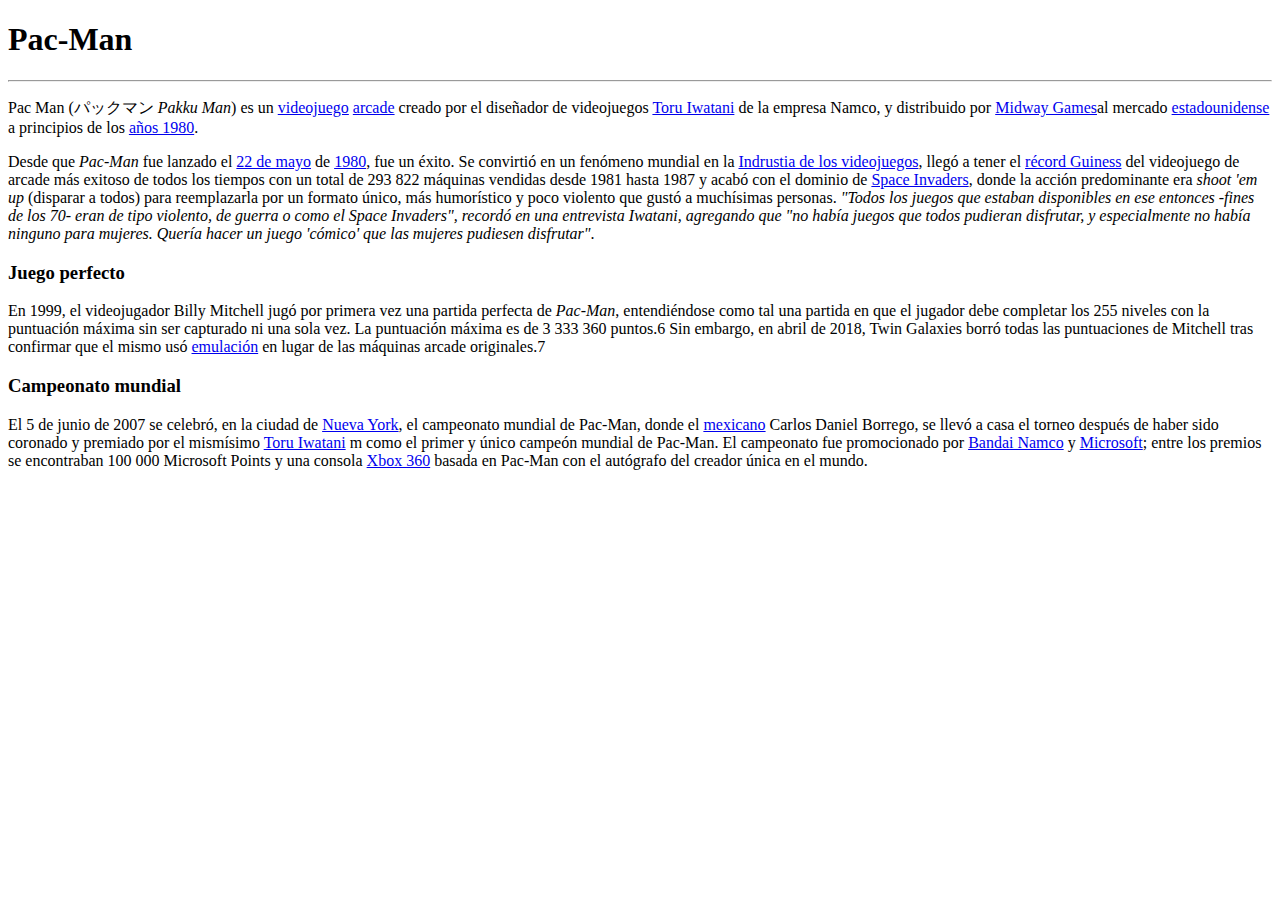
<file: tp-1/index.html>
<!DOCTYPE html>
<html lang="en">
<head>
    <meta charset="UTF-8">
    <meta http-equiv="X-UA-Compatible" content="IE=edge">
    <meta name="viewport" content="width=device-width, initial-scale=1.0">
    <title>Pac-Man - Wikipedia</title>
</head>
<body>
    <h1>Pac-Man</h1> 
    <hr>
    <p
    <b>Pac Man</b> (パックマン <i>Pakku Man</i>) es un <a href="https://es.wikipedia.org/wiki/Videojuego" title="videojuego">videojuego</a> <a href="https://es.wikipedia.org/wiki/Arcade" title="arcade">arcade</a> creado por el diseñador de videojuegos 
    <a href="https://es.wikipedia.org/wiki/Toru_Iwatani" title="Toru Iwatani">Toru Iwatani</a> 
    de la empresa <a herf="https://es.wikipedia.org/wiki/Namco" title="Namco">Namco</a>, y distribuido por 
    <a href="https://es.wikipedia.org/wiki/Midway_Games" title="Midway Games">Midway Games</a>al mercado <a href="https://es.wikipedia.org/wiki/Estados_Unidos" title="estadounidense">estadounidense</a> a principios de los 
    <a href="https://es.wikipedia.org/wiki/A%C3%B1os_1980" title="años 1980">años 1980</a>.
    </p>

    <p>Desde que <i>Pac-Man</i> fue lanzado el <a href="https://es.wikipedia.org/wiki/22_de_mayo" title="22 de mayo">22 de mayo</a> de <a href="https://es.wikipedia.org/wiki/1980" title="1980">1980</a>, fue un éxito. Se convirtió en un fenómeno mundial en 
    la <a href="https://es.wikipedia.org/wiki/Industria_de_los_videojuegos" title="industria de los videojuegos" title="Industria de los videojuegos">Indrustia de los videojuegos</a>, llegó a tener el 
    <a href="https://es.wikipedia.org/wiki/Libro_Guinness_de_los_r%C3%A9cords" title="récord Guiness">récord Guiness</a> del videojuego de arcade más exitoso de todos
     los tiempos con un total de 293 822 máquinas vendidas desde 1981 hasta 1987 y acabó con el dominio de <a href="https://es.wikipedia.org/wiki/Space_Invaders" title="Space 
     Invaders">Space Invaders</a>, donde la acción predominante era <i>shoot 'em up</i> (disparar a todos) para reemplazarla por un formato único,
      más humorístico y poco violento que gustó a muchísimas personas. <i>"Todos los juegos que estaban disponibles en ese 
      entonces -fines de los 70- eran de tipo violento, de guerra o como el Space Invaders", recordó en una entrevista 
      Iwatani, agregando que "no había juegos que todos pudieran disfrutar, y especialmente no había ninguno para mujeres.
       Quería hacer un juego 'cómico' que las mujeres pudiesen disfrutar"</i>.
    </p>
    <p><h3><b>Juego perfecto</b></h3>
        En 1999, el videojugador Billy Mitchell jugó por primera vez una partida perfecta de <i>Pac-Man</i>, entendiéndose como
         tal una partida en que el jugador debe completar los 255 niveles con la puntuación máxima sin ser capturado ni
          una sola vez. La puntuación máxima es de 3 333 360 puntos.6​ Sin embargo, en abril de 2018, Twin Galaxies borró
           todas las puntuaciones de Mitchell tras confirmar que el mismo usó <a href="https://es.wikipedia.org/wiki/Emulador" title="emulación">emulación</a> en lugar de las máquinas arcade
            originales.7​
        
        <h3>Campeonato mundial</h3>
        El 5 de junio de 2007 se celebró, en la ciudad de <a href="https://es.wikipedia.org/wiki/Nueva_York" title="Nueva York">Nueva York</a>, el campeonato mundial de Pac-Man, donde el 
        <a href="https://es.wikipedia.org/wiki/M%C3%A9xico" title="mexicano">mexicano</a>
         Carlos Daniel Borrego, se llevó a casa el torneo después de haber sido coronado y premiado por el mismísimo <a href="https://es.wikipedia.org/wiki/Toru_Iwatani" title="Toru Iwatani">Toru Iwatani</a> m como el primer y único campeón mundial de Pac-Man. El campeonato fue promocionado por 
         <a href="https://es.wikipedia.org/wiki/Bandai_Namco_Entertainment" title="Bandai Namco">Bandai Namco</a> y
           <a href="https://es.wikipedia.org/wiki/Microsoft" title="Microsoft">Microsoft</a>; entre los premios se encontraban 100 000 Microsoft Points y una consola <a href="https://es.wikipedia.org/wiki/Xbox_360" tttle="Xbox 360">Xbox 360</a> basada en Pac-Man
            con el autógrafo del creador única en el mundo.
        </p>
</body>
</html>
</file>
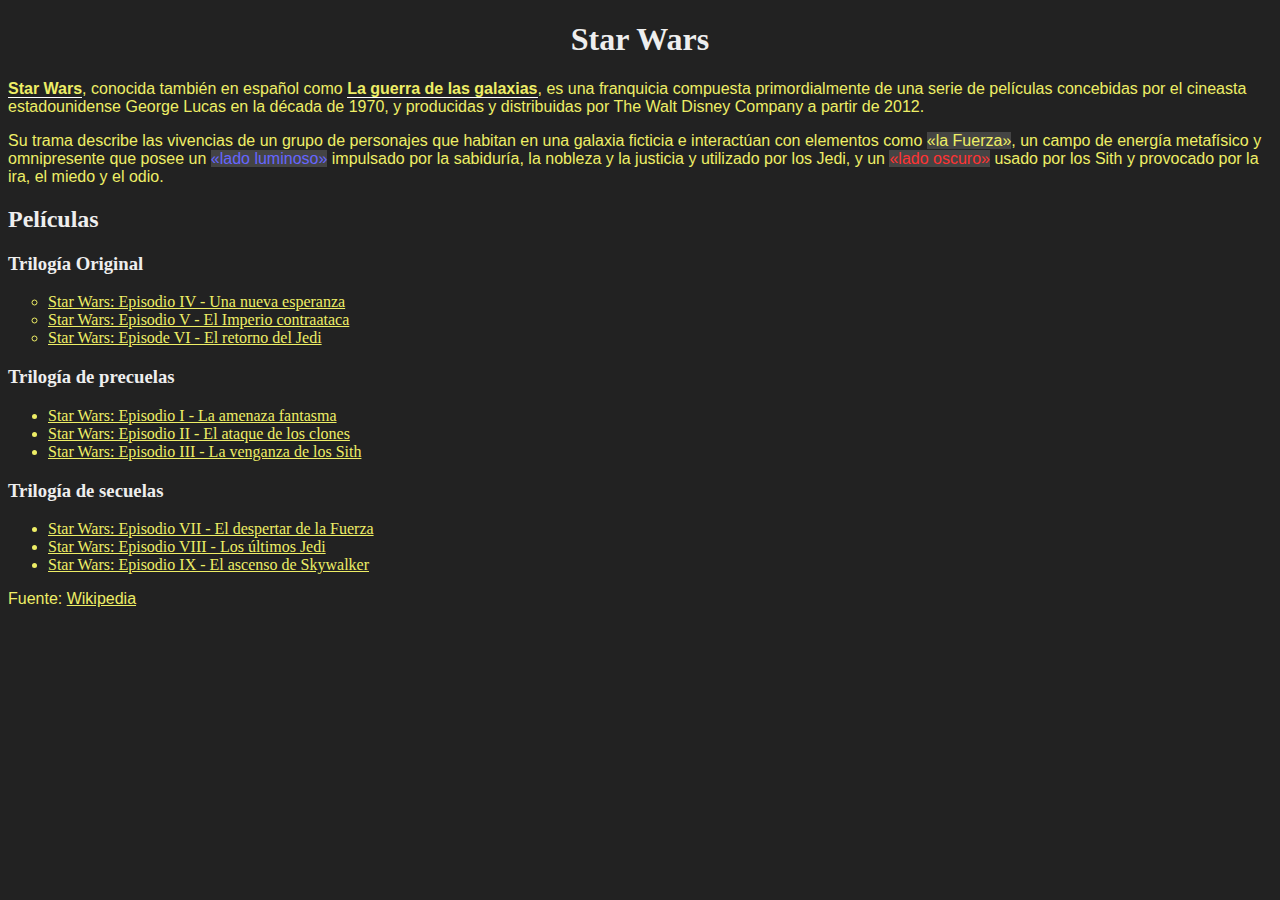
<file: tp-2/index.html>
<!DOCTYPE html>
<html>
<head>
    <meta charset="utf-8">
    <meta name="viewport" content="width=device-width, initial-scale=1">
    <title>TP2 - Selectores CSS</title>
    <link rel="stylesheet" href="style.css">
</head>
<body>
    <h1>Star Wars</h1>
    <p><strong>Star Wars</strong>, conocida también en español como <strong>La guerra de las galaxias</strong>, es una franquicia compuesta primordialmente de una serie de películas concebidas por el cineasta estadounidense George Lucas en la década de 1970, y producidas y distribuidas por <a>The Walt Disney Company</a> a partir de 2012.</p>
    <p>Su trama describe las vivencias de un grupo de personajes que habitan en una galaxia ficticia e interactúan con elementos como <span class="the-force">«la Fuerza»</span>, un campo de energía metafísico y omnipresente que posee un <span class="the-force light-side">«lado luminoso»</span> impulsado por la sabiduría, la nobleza y la justicia y utilizado por los Jedi, y un <span class="the-force dark-side">«lado oscuro»</span> usado por los Sith y provocado por la ira, el miedo y el odio.</p>
    <h2>Películas</h2>
    <h3>Trilogía Original</h3>
    <ul id="og-trilogy" class="movies-list">
        <li><a href="https://es.wikipedia.org/wiki/Star_Wars:_Episodio_IV_-_Una_nueva_esperanza">Star Wars: Episodio IV - Una nueva esperanza</a></li>
        <li><a href="https://es.wikipedia.org/wiki/Star_Wars:_Episodio_V_-_El_Imperio_contraataca">Star Wars: Episodio V - El Imperio contraataca</a></li>
        <li><a href="https://es.wikipedia.org/wiki/Star_Wars:_Episode_VI_-_Return_of_the_Jedi">Star Wars: Episode VI - El retorno del Jedi</a></li>
    </ul>
    <h3>Trilogía de precuelas</h3>
    <ul class="movies-list">
        <li><a href="https://es.wikipedia.org/wiki/Star_Wars:_Episodio_I_-_La_amenaza_fantasma">Star Wars: Episodio I - La amenaza fantasma</a></li>
        <li><a href="https://es.wikipedia.org/wiki/Star_Wars:_Episodio_II_-_El_ataque_de_los_clones">Star Wars: Episodio II - El ataque de los clones</a></li>
        <li><a href="https://es.wikipedia.org/wiki/Star_Wars:_Episodio_III_-_La_venganza_de_los_Sith">Star Wars: Episodio III - La venganza de los Sith</a></li>
    </ul>
    <h3>Trilogía de secuelas</h3>
    <ul class="movies-list">
        <li><a href="https://es.wikipedia.org/wiki/Star_Wars:_Episodio_VII_-_El_despertar_de_la_Fuerza">Star Wars: Episodio VII - El despertar de la Fuerza</a></li>
        <li><a href="https://es.wikipedia.org/wiki/Star_Wars:_Episodio_VIII_-_Los_últimos_Jedi">Star Wars: Episodio VIII - Los últimos Jedi</a></li>
        <li><a href="https://es.wikipedia.org/wiki/Star_Wars:_Episodio_IX_-_El_ascenso_de_Skywalker">Star Wars: Episodio IX - El ascenso de Skywalker</a></li>
    </ul>
    <p>Fuente: <a href="https://es.wikipedia.org/wiki/Star_Wars">Wikipedia</a></p>
</body>
</html>
</file>
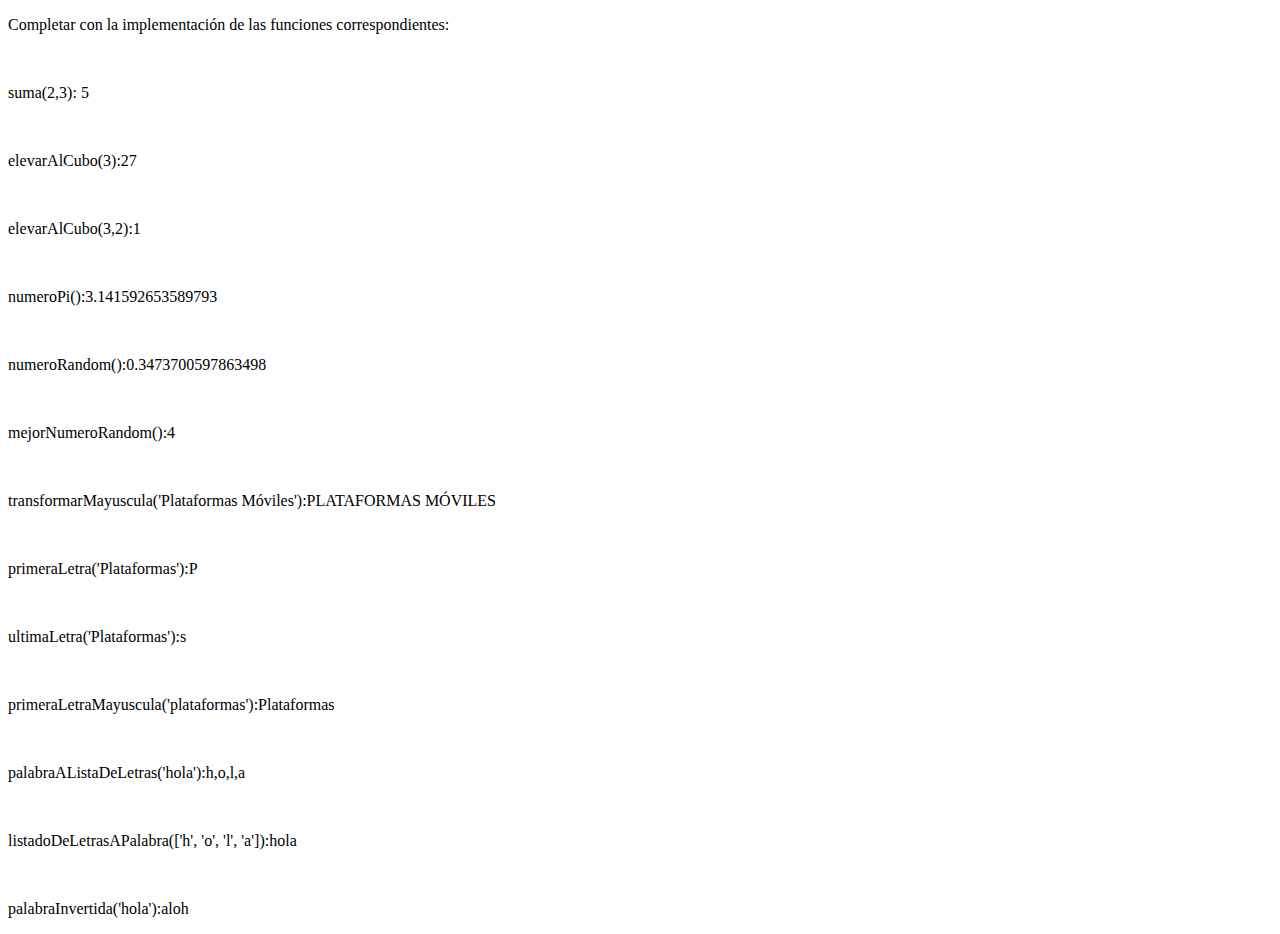
<file: tp-6/index.html>
<!DOCTYPE html>
<html>
<head>
	<meta charset="utf-8">
	<meta name="viewport" content="width=device-width, initial-scale=1">
	<title>javascript</title>
</head>
<body>
<p>Completar con la implementación de las funciones correspondientes: </p>
<script type="text/javascript">
// Numeros

// Implementar una función "suma" que retorne la suma de 2 numeros
// ejemplo: suma(2,3) retorna 5
// forma de funcion 1
function Suma(num1, num2) {
    suma = num1 + num2;
    return suma;
}
// forma de funcion 2
var Suma = (num1, num2) => {
    suma = num1 + num2;
    return suma;
};

// forma de funcion 3
var suma = function (num1, num2) {
    suma = num1 + num2;
    return suma;
};

document.write("<br><p>" + "suma(2,3): ", Suma(2, 3) + "</p>");
console.log("suma(2,3): ", Suma(2, 3));

// Implementar una función "elevarAlCubo" que eleve al cubo un numero
// ejemplo: elevarAlCubo(3) retorna 27
// forma de funcion 1
function elevarAlCubo(n) {
    return n ** 3;
}
// forma de funcion 2
var elevarAlCubo = (n) => {
    return n ** 3;
};

// forma de funcion 3
var elevarAlCubo = function (n) {
    return n ** 3;
};

document.write("<br><p>" + "elevarAlCubo(3):", elevarAlCubo(3) + "</p>");
console.log("elevarAlCubo(3): ", elevarAlCubo(3));

// Implementar una función "restoDivisionEntera" para devolver el resto de una división entera entre un dividendo y un divisor
// ejemplo: restoDivisionEntera(3,2) retorna 1
// forma de funcion 1
function restoDivisionEntera(dividendoo, divisor) {
    return dividendoo % divisor;
}
// forma de funcion 2
var restoDivisionEntera = (dividendoo, divisor) => {
    return dividendoo % divisor;
};

// forma de funcion 3
var restoDivisionEntera = function (dividendoo, divisor) {
    return dividendoo % divisor;
};

document.write("<br><p>" + "elevarAlCubo(3,2):",restoDivisionEntera(3, 2) + "</p>");
console.log("restoDivisionEntera(3,2): ", restoDivisionEntera(3, 2));

// Implementar una función "numeroPi" para devolver el numero PI
// ejemplo: numeroPi() retorna 3,14...
// forma de funcion 1
function numeroPi() {
    return Math.PI;
}
// forma de funcion 2
var numeroPi = () => {
    return Math.PI;
};

// forma de funcion 3
var numeroPi = function () {
    return Math.PI;
};

document.write("<br><p>" + "numeroPi():", numeroPi() + "</p>");
console.log("numeroPi(): ", numeroPi());

// Implementar una función "numeroRandom" para devolver un número random / aleatorio
// ejemplo: numeroRandom() retorna 0,123...
// forma de funcion 1
function nummeroRandom() {
    return Math.random();
}
// forma de funcion 2
var numeroRandom = () => {
    return Math.random();
};

// forma de funcion 3
var numeroRandom = function () {
    return Math.random();
};

document.write("<br><p>" + "numeroRandom():", numeroRandom() + "</p>");
console.log("numeroRandom(): ", numeroRandom());

// Implementar una función "mejorNumeroRandom" para devolver un número random entre 2 valores recibidos como parámetros
// ejemplo: mejorNumeroRandom(1,6) retorna 3
// forma de funcion 1
function mejorNumeroRandom(desde, hasta) {
    hasta = Math.ceil(hasta);
    desde = Math.floor(desde);
    return Math.floor(Math.random() * (desde - hasta) + hasta);
}
// forma de funcion 2
var mejorNumeroRandom = (desde, hasta) => {
    hasta = Math.ceil(hasta);
    desde = Math.floor(desde);
    return Math.floor(Math.random() * (desde - hasta) + hasta);
};

// forma de funcion 3
var mejorNumeroRandom = function (desde, hasta) {
    hasta = Math.ceil(hasta);
    desde = Math.floor(desde);
    return Math.floor(Math.random() * (desde - hasta) + hasta);
};

document.write("<br><p>" + "mejorNumeroRandom():",mejorNumeroRandom(1, 6) + "</p>");
console.log("mejorNumeroRandom(1,6): ", mejorNumeroRandom(1, 6));

// Cadenas de Caracteres

// Implementar una función "transformarMayuscula" que transforme a mayúscula la palabra recibida como parámetro
// ejemplo: transformarMayuscula("Plataformas Móviles") retorna "PLATAFORMAS MÓVILES"
// forma de funcion 1
function transformarMayuscula(palabra) {
    return palabra.toUpperCase();
}
// forma de funcion 2
var trasformarMAyuscula = (palabra) => {
    return palabra.toUpperCase();
};

// forma de funcion 3
var trasformarMAyuscula = function (palabra) {
    return palabra.toUpperCase();
};

document.write("<br><p>" + "transformarMayuscula('Plataformas Móviles'):",transformarMayuscula("Plataformas Móviles") + "</p>");
console.log('transformarMayuscula("Plataformas Móviles"): ',transformarMayuscula("Plataformas Móviles"));

// Implementar una función "primeraLetra" que nos devuelva la inicial de la palabra recibida como parámetro
// ejemplo: primeraLetra("Plataformas") retorna "P"
// forma de funcion 1
function primeraLetra(palabra) {
    return palabra[0];
}
// forma de funcion 2
var primeraLetra = (palabra) => {
    return palabra[0];
};
// froam de funcion 3
var primeraLetra = function (palabra) {
    return palabra[0];
};
document.write("<br><p>" + "primeraLetra('Plataformas'):",primeraLetra("Plataformas") + "</p>");
console.log('primeraLetra("Plataformas"): ', primeraLetra("Plataformas"));

// Implementar una función "ultimaLetra" que nos devuelva la letra final la palabra recibida como parámetro
// ejemplo: ultimaLetra("Plataformas") retorna "s"
// forma de funcion 1
function ultimaLetra(palabra) {
    return palabra[palabra.length - 1];
}
// forma de funcion 2
var ultimaLetra = (palabra) => {
    return palabra[palabra.length - 1];
};
// forma de funcion 3
var ultimaLetra = function (palabra) {
    return palabra[palabra.length - 1];
};

document.write("<br><p>" + "ultimaLetra('Plataformas'):",ultimaLetra("Plataformas") + "</p>");
console.log('ultimaLetra("Plataformas"): ', ultimaLetra("Plataformas"));

// Implementar una función "primeraLetraMayuscula" que devuelve la palabra original con su primera letra en mayúscula
// ejemplo: primeraLetraMayuscula("plataformas") retorna "Plataformas"
// forma de funcion 1
function primeraLetraMayuscula(palabra) {
    var primeraletraM = trasformarMAyuscula(primeraLetra(palabra));
    var restodelaPalabra = palabra.slice(1, palabra.length);
    return primeraletraM + restodelaPalabra;
}
// forma de funcion 2
var primeraLetraMayuscula = (palabra) => {
    var primeraletraM = trasformarMAyuscula(primeraLetra(palabra));
    var restodelaPalabra = palabra.slice(1, palabra.length);
    return primeraletraM + restodelaPalabra;
};
// forma de funcion 3
var primeraLetraMayuscula = function (palabra) {
    var primeraletraM = trasformarMAyuscula(primeraLetra(palabra));
    var restodelaPalabra = palabra.slice(1, palabra.length);
    return primeraletraM + restodelaPalabra;
};
document.write("<br><p>" + "primeraLetraMayuscula('plataformas'):",primeraLetraMayuscula("plataformas") + "</p>");
console.log('primeraLetraMayuscula("plataformas"): ',primeraLetraMayuscula("plataformas"));

// Implementar una función "palabraAListaDeLetras" que dada una palabra me retorne un listado de sus letras
// ejemplo: palabraAListaDeLetras("hola") retorna ['h', 'o', 'l', 'a'];
// forma de funcion 1
function palabraListaDeLetras(palabra) {
    let listaResultado = [];
    for (var i = 0; i < palabra.length; i++) {
        listaResultado.push(palabra[i]);
        // listaResultado[i]=palabra[i];
    }
    return listaResultado;
}
// forma de funcion 2
var palabraAListaDeLetras = (palabra) => {
    let listaResultado = [];
    for (var i = 0; i < palabra.length; i++) {
        listaResultado.push(palabra[i]);
        // listaResultado[i]=palabra[i];
    }
    return listaResultado;
};
// forma de funcion 3
var palabraAListaDeLetras = function (palabra) {
    let listaResultado = [];
    for (var i = 0; i < palabra.length; i++) {
        listaResultado.push(palabra[i]);
        // listaResultado[i]=palabra[i];
    }
    return listaResultado;
};

document.write("<br><p>" + "palabraAListaDeLetras('hola'):",palabraAListaDeLetras("hola") + "</p>");
console.log('palabraAListaDeLetras("hola"): ', palabraAListaDeLetras("hola"));

// Implementar una función "listaDeLetrasAPalabra" que dado un listado de letras, devuelva una palabra
// ejemplo: listadoDeLetrasAPalabra(["h", "o", "l", "a"]) retorna "hola";
// forma de funcion 1
function listadoDeLetrasAPalabra(lista) {
    palabra = "";
    for (var i = 0; i < lista.length; i++) {
        palabra += lista[i];
    }
    return palabra;
}
//forma de funcion 2
var listadoDeLetrasAPalabra = (lista) => {
    palabra = "";
    for (var i = 0; i < lista.length; i++) {
        palabra += lista[i];
    }
    return palabra;
};
//forma de funcion 3
var listadoDeLetrasAPalabra = function (lista) {
    palabra = "";
    for (var i = 0; i < lista.length; i++) {
        palabra += lista[i];
    }
    return palabra;
};

document.write("<br><p>" + "listadoDeLetrasAPalabra(['h', 'o', 'l', 'a']):",listadoDeLetrasAPalabra(["h", "o", "l", "a"]) + "</p>");
console.log('listadoDeLetrasAPalabra(["h", "o", "l", "a"]): ',listadoDeLetrasAPalabra(["h", "o", "l", "a"]));

// Implementar una función "palabraInvertida" que devuelva la palabra invertida
// ejemplo: palabraInvertida("hola") retorna "aloh";
// forma de funcion 1
// 1-split() separará cada carácter de una cadena y lo convertirá en un array.
// 2-reverse() tomará esa matriz e invertirá los elementos dentro de ella.
// 3-join() unirá los caracteres que han sido invertidos por la función reverse().
function palabraInvertida(palabra) {
    reverso = palabra.split("").reverse().join("");
    return reverso;
}
// forma de funcion 2
var palabraInvertida = (palabra) => {
    reverso = palabra.split("").reverse().join("");
    return reverso;
};
// forma de funcion 3
var palabraInvertida = function (palabra) {
    reverso = palabra.split("").reverse().join("");
    return reverso;
};

document.write("<br><p>" + "palabraInvertida('hola'):",palabraInvertida("hola") + "</p>");
console.log('palabraInvertida("hola"): ', palabraInvertida("hola"));

</script>
</body>
</html>
</file>
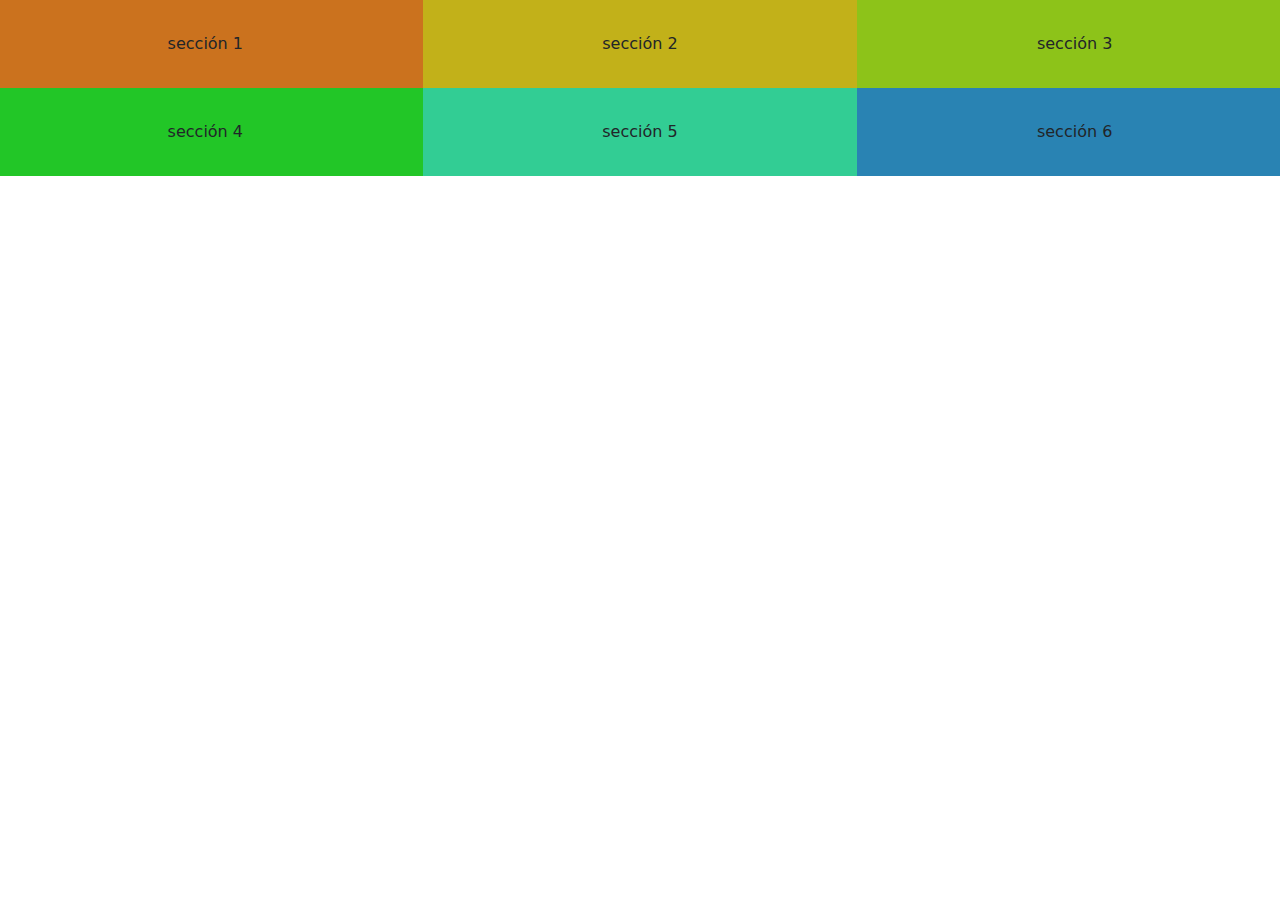
<file: tp-4/layout-1.html>
<!DOCTYPE html>
<html>
<head>
  <meta charset="utf-8">
  <meta name="viewport" content="width=device-width, initial-scale=1">
  <title>TP4 - Bootstrap - Layout N</title>

  <link href="https://cdn.jsdelivr.net/npm/bootstrap@5.1.3/dist/css/bootstrap.min.css" rel="stylesheet">

  <script src="https://cdn.jsdelivr.net/npm/bootstrap@5.1.3/dist/js/bootstrap.bundle.min.js"></script>
    
  <style type="text/css">
    .section { padding: 2em 0 }
    .section-1 { background-color: #cb721e;}
    .section-2 { background-color: #c2b119;}
    .section-3 { background-color: #8dc319;}
    .section-4 { background-color: #22c627;}
    .section-5 { background-color: #32cd94;}
    .section-6 { background-color: #2983b3;}
  </style>
</head>
<body class="text-center">
        <div class="row">
        <div class="col-12 col-sm-6 col-md-4 g-0">
  <div class="section section-1">sección 1</div>
        </div>

        <div class="col-12 col-sm-6 col-md-4 g-0">
  <div class="section section-2">sección 2</div>
        </div>

  <div class="col-12 col-sm-6 col-md-4 g-0">
  <div class="section section-3">sección 3</div>
        </div>

  <div class="col-12 col-sm-6 col-md-4 g-0">
  <div class="section section-4">sección 4</div>
        </div>

  <div class="col-12 col-sm-6 col-md-4 g-0">
  <div class="section section-5">sección 5</div>
        </div>

  <div class="col-12 col-sm-6 col-md-4 g-0">
  <div class="section section-6">sección 6</div>
        </div>
</div>
</body>
</html>
</file>
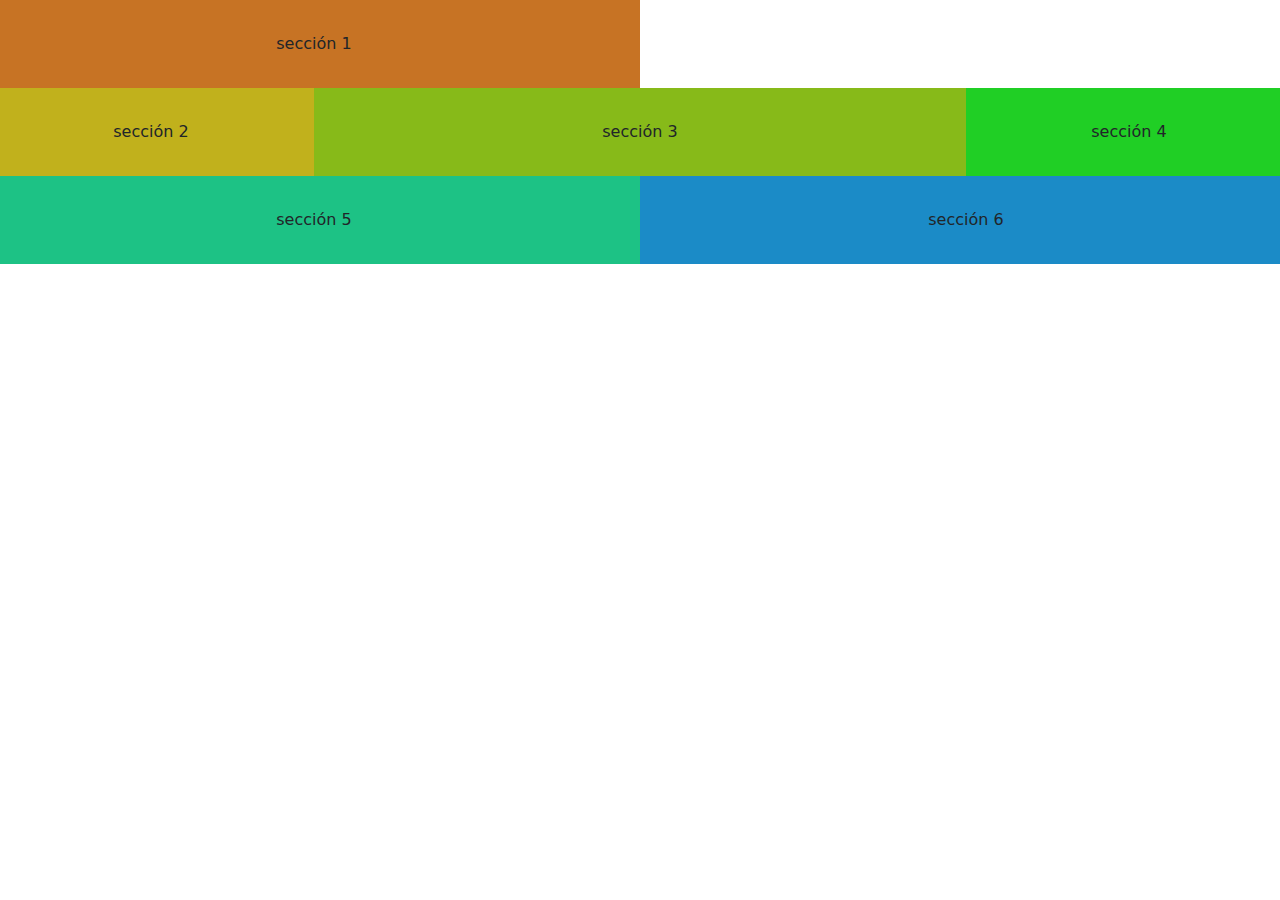
<file: tp-4/layout-2.html>
<!DOCTYPE html>
<html>
<head>
  <meta charset="utf-8">
  <meta name="viewport" content="width=device-width, initial-scale=1">
  <title>TP4 - Bootstrap - Layout N</title>

  <link href="https://cdn.jsdelivr.net/npm/bootstrap@5.1.3/dist/css/bootstrap.min.css" rel="stylesheet">

  <script src="https://cdn.jsdelivr.net/npm/bootstrap@5.1.3/dist/js/bootstrap.bundle.min.js"></script>
    
  <style type="text/css">
    .section { padding: 2em 0 }
    .section-1 { background-color: #c77324;}
    .section-2 { background-color: #c1b11c;}
    .section-3 { background-color: #87ba19;}
    .section-4 { background-color: #20cf25;}
    .section-5 { background-color: #1dc285;}
    .section-6 { background-color: #1b8bc7;}
  </style>
</head>
<body class="text-center">
        <div class="row">
        <div class="col-6 col-sm-6 col-md-6 g-0 ">
            
  <div class="section section-1">sección 1</div>
        </div>
        <div class="w-100"></div>
        <div class="col-12 col-sm-4 col-md-3 g-0">
  <div class="section section-2">sección 2</div>
        </div>

  <div class="col-12 col-sm-4 col-md-6 g-0">
  <div class="section section-3">sección 3</div>
        </div>

  <div class="col-12 col-sm-4 col-md-3 g-0">
  <div class="section section-4">sección 4</div>
        </div>

  <div class="col-6 col-sm-6 col-md-6 g-0">
  <div class="section section-5">sección 5</div>
        </div>

  <div class="col-6 col-sm-6 col-md-6 g-0">
  <div class="section section-6">sección 6</div>
        </div>
</div>
</body>
</html>
</file>
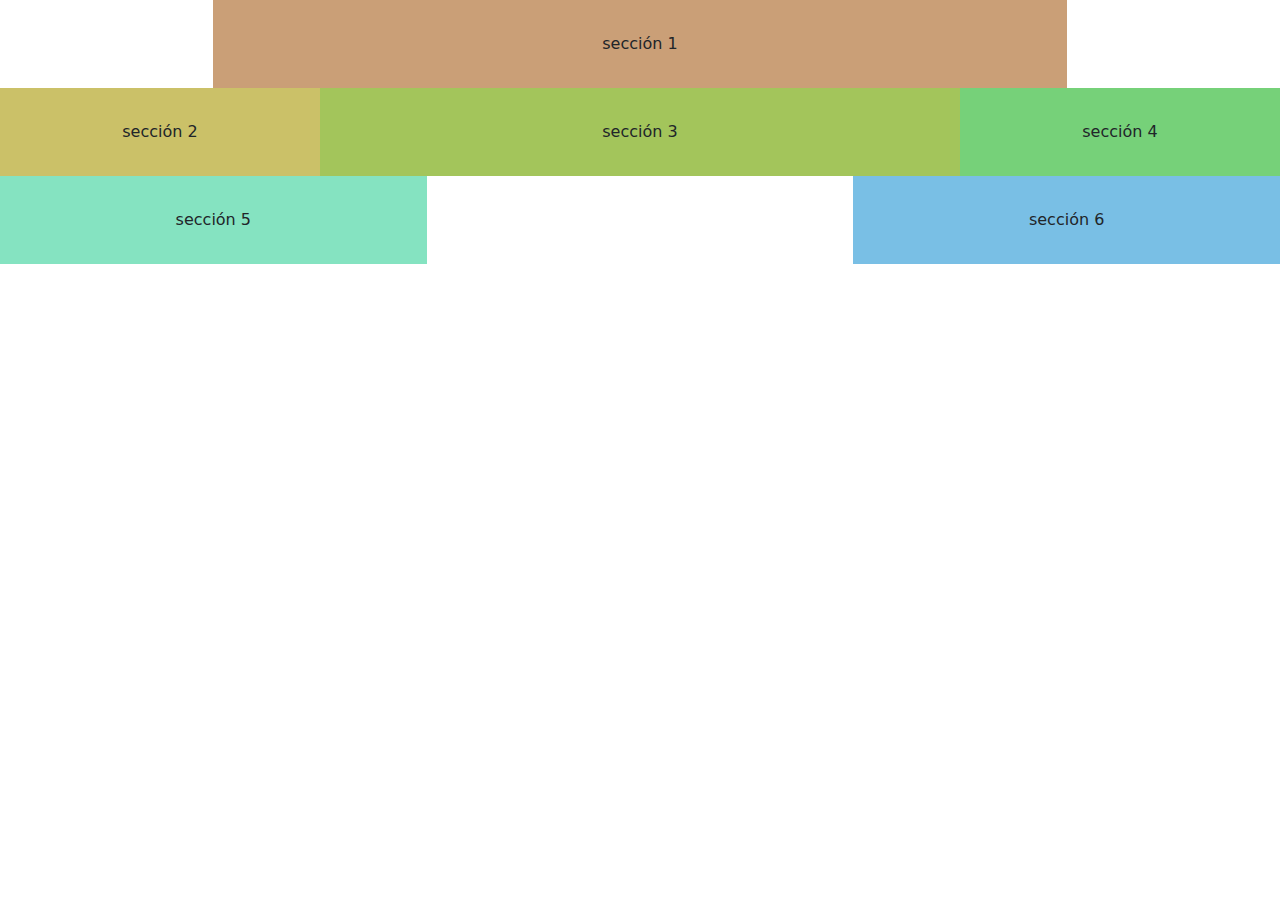
<file: tp-4/layout-3.html>
<!DOCTYPE html>
<html>

<head>
    <meta charset="utf-8">
    <meta name="viewport" content="width=device-width, initial-scale=1">
    <title>TP4 - Bootstrap - Layout N</title>

    <link href="https://cdn.jsdelivr.net/npm/bootstrap@5.1.3/dist/css/bootstrap.min.css" rel="stylesheet">

    <script src="https://cdn.jsdelivr.net/npm/bootstrap@5.1.3/dist/js/bootstrap.bundle.min.js"></script>

    <style type="text/css">
        .section {
            padding: 2em 0
        }

        .section-1 {
            background-color: #CA9F77;
        }

        .section-2 {
            background-color: #CBC168;
        }

        .section-3 {
            background-color: #A3C55B;
        }

        .section-4 {
            background-color: #76D179;
        }

        .section-5 {
            background-color: #85E3C1;
        }

        .section-6 {
            background-color: #79BFE5;
        }
    </style>
</head>

<body>
    <div class="row text-center g-0">
        <div class="col-12 col-sm-6 col-md-8 offset-sm-3  offset-md-2">

            <div class="section section-1">sección 1</div>
        </div>
        <div class="w-100"></div>
        <div class="col-12 col-sm-4 col-md-3">
            <div class="section section-2">sección 2</div>
        </div>

        <div class="col-12 col-sm-4 col-md-6">
            <div class="section section-3">sección 3</div>
        </div>

        <div class="col-12 col-sm-4 col-md-3">
            <div class="section section-4">sección 4</div>
        </div>

        <div class="col-12 col-sm-6 col-md-4">
            <div class="section section-5">sección 5</div>
        </div>
        
        <div class="col-12 col-sm-6 col-md-4 offset-md-4">
            <div class="section section-6">sección 6</div>
        </div>
    </div>
</body>

</html>
</file>
<file: tp-2/style.css>
*{
background-color: #222;
color:#ee6
}

h1{
    text-align: center;
    color: #eee;
}

h2, h3{
    color: #eee;
}

p{
    font-family: sans-serif;
}

.the-force{
    background:#444;
}

.light-side{
    color: #66f;
}

.dark-side{
    color: #f33;
}

#og-trilogy{
    list-style-type: circle;
}

strong{
    border-bottom: 1px solid rgb(255, 255, 255); 
}
</file>
